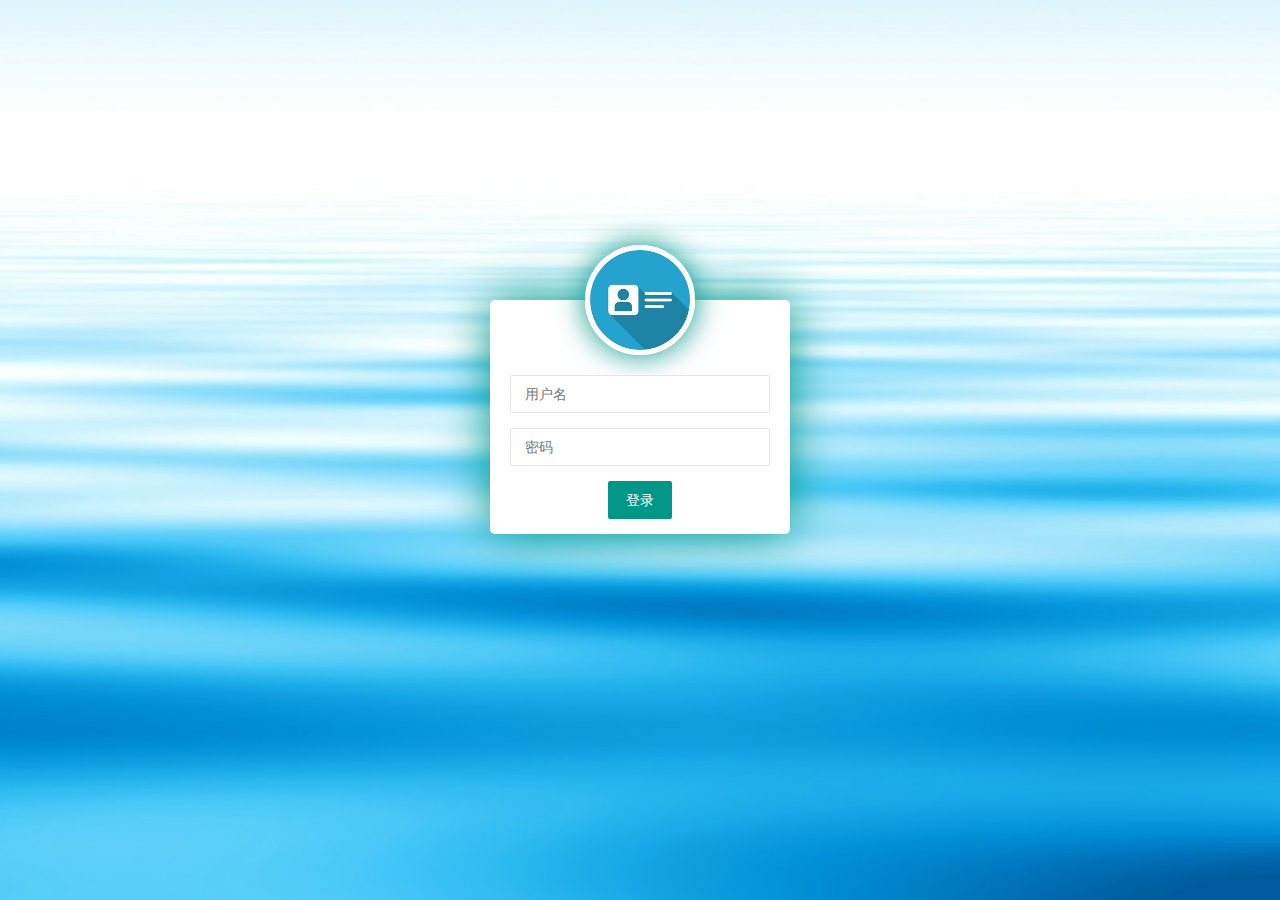
<file: src/main/webapp/console/index.html>
﻿<!DOCTYPE html>
<html>
<head>
	<meta charset="utf-8">
	<title>后台管理</title>
	<meta name="renderer" content="webkit">
	<meta http-equiv="X-UA-Compatible" content="IE=edge,chrome=1">
	<meta http-equiv="Access-Control-Allow-Origin" content="*">
	<meta name="viewport" content="width=device-width, initial-scale=1, maximum-scale=1">
	<meta name="apple-mobile-web-app-status-bar-style" content="black">
	<meta name="apple-mobile-web-app-capable" content="yes">
	<meta name="format-detection" content="telephone=no">
	<link rel="icon" href="favicon.ico">
	<link rel="stylesheet" href="layui/css/layui.css" media="all" />
	<link rel="stylesheet" href="css/index.css" media="all" />
</head>
<body class="main_body">
	<div class="layui-layout layui-layout-admin">
		<!-- 顶部 -->
		<div class="layui-header header">
			<div class="layui-main mag0">
				<a href="#" class="logo">后台管理</a>
				<a href="javascript:;" class="seraph hideMenu icon-caidan"><i class="layui-icon layui-icon-shrink-right"></i></a>
				<ul class="layui-nav topLevelMenus" pc>
					<li class="layui-nav-item layui-this" data-menu="contentManagement">
						<a href="javascript:;"><i class="layui-icon" data-icon="&#xe63c;">&#xe63c;</i><cite>后台首页</cite></a>
					</li>
				</ul>
			    <!-- 顶部右侧菜单 -->
			    <ul class="layui-nav top_menu">
					<li class="layui-nav-item" id="userInfo">
						<a href="javascript:;"><img src="images/face.jpg" class="layui-nav-img userAvatar" width="35" height="35"><cite class="adminName">管理员名字</cite></a>
						<dl class="layui-nav-child">
							<dd><a href="javascript:;" data-url="page/user/changePwd.html"><i class="seraph icon-xiugai" data-icon="icon-xiugai"></i><cite>修改密码</cite></a></dd>
							<dd><a href="page/login/login.html" class="signOut"><i class="seraph icon-tuichu"></i><cite>退出</cite></a></dd>
						</dl>
					</li>
				</ul>
			</div>
		</div>
		<!-- 左侧导航 -->
		<div class="layui-side layui-bg-black">
			<div class="user-photo">
				<a class="img" title="我的头像" ><img src="images/face.jpg" class="userAvatar"></a>
				<p>你好！<span class="userName">管理员名字</span></p>
			</div>
			<div class="navBar layui-side-scroll" id="navBar">
				<ul class="layui-nav layui-nav-tree">
					<li class="layui-nav-item layui-this">
						<a href="javascript:;" data-url="page/main.html"><i class="layui-icon">&#xe66f;</i><cite>用户管理</cite></a>
					</li>
				</ul>
			</div>
		</div>
		<!-- 右侧内容 -->
		<div class="layui-body layui-form">
			<div class="layui-tab mag0" lay-filter="bodyTab" id="top_tabs_box">
				<ul class="layui-tab-title top_tab" id="top_tabs">
					<li class="layui-this" lay-id=""><i class="layui-icon">&#xe66f;</i> <cite>用户管理</cite></li>
				</ul>
				<ul class="layui-nav closeBox">
				  <li class="layui-nav-item">
				    <a href="javascript:;"><i class="layui-icon caozuo">&#xe643;</i> 页面操作</a>
				    <dl class="layui-nav-child">
					  <dd><a href="javascript:;" class="refresh refreshThis"><i class="layui-icon">&#x1002;</i> 刷新当前</a></dd>
				      <dd><a href="javascript:;" class="closePageOther"><i class="seraph icon-prohibit"></i> 关闭其他</a></dd>
				      <dd><a href="javascript:;" class="closePageAll"><i class="seraph icon-guanbi"></i> 关闭全部</a></dd>
				    </dl>
				  </li>
				</ul>
				<div class="layui-tab-content clildFrame">
					<div class="layui-tab-item layui-show">
						<iframe src="page/main.html"></iframe>
					</div>
				</div>
			</div>
		</div>
		<!-- 底部 -->
		<div class="layui-footer footer">
			<p><span>copyright @2018</span></p>
		</div>
	</div>

	<!-- 移动导航 -->
	<div class="site-tree-mobile"><i class="layui-icon">&#xe602;</i></div>
	<div class="site-mobile-shade"></div>

	<script type="text/javascript" src="layui/layui.js"></script>
	<script type="text/javascript" src="js/cache.js"></script>
	<script type="text/javascript" src="js/index.js"></script>
</body>
</html>
</file>
<file: src/main/webapp/console/layui/css/layui.css>
/** layui-v2.3.0 MIT License By https://www.layui.com */
 .layui-inline,img{display:inline-block;vertical-align:middle}.layui-rate,li{list-style:none}h1,h2,h3,h4,h5,h6{font-weight:400}.layui-edge,.layui-header,.layui-inline,.layui-main{position:relative}.layui-btn,.layui-edge,.layui-inline,img{vertical-align:middle}.layui-btn,.layui-disabled,.layui-icon,.layui-unselect{-webkit-user-select:none;-ms-user-select:none;-moz-user-select:none}blockquote,body,button,dd,div,dl,dt,form,h1,h2,h3,h4,h5,h6,input,li,ol,p,pre,td,textarea,th,ul{margin:0;padding:0;-webkit-tap-highlight-color:rgba(0,0,0,0)}a:active,a:hover{outline:0}img{border:none}table{border-collapse:collapse;border-spacing:0}h4,h5,h6{font-size:100%}button,input,optgroup,option,select,textarea{font-family:inherit;font-size:inherit;font-style:inherit;font-weight:inherit;outline:0}pre{white-space:pre-wrap;white-space:-moz-pre-wrap;white-space:-pre-wrap;white-space:-o-pre-wrap;word-wrap:break-word}body{line-height:24px;font:14px Helvetica Neue,Helvetica,PingFang SC,\5FAE\8F6F\96C5\9ED1,Tahoma,Arial,sans-serif}hr{height:1px;margin:10px 0;border:0;clear:both}a{color:#333;text-decoration:none}a:hover{color:#777}a cite{font-style:normal;*cursor:pointer}.layui-border-box,.layui-border-box *{box-sizing:border-box}.layui-box,.layui-box *{box-sizing:content-box}.layui-clear{clear:both;*zoom:1}.layui-clear:after{content:'\20';clear:both;*zoom:1;display:block;height:0}.layui-inline{*display:inline;*zoom:1}.layui-edge{display:inline-block;width:0;height:0;border-width:6px;border-style:dashed;border-color:transparent;overflow:hidden}.layui-edge-top{top:-4px;border-bottom-color:#999;border-bottom-style:solid}.layui-edge-right{border-left-color:#999;border-left-style:solid}.layui-edge-bottom{top:2px;border-top-color:#999;border-top-style:solid}.layui-edge-left{border-right-color:#999;border-right-style:solid}.layui-elip{text-overflow:ellipsis;overflow:hidden;white-space:nowrap}.layui-disabled,.layui-disabled:hover{color:#d2d2d2!important;cursor:not-allowed!important}.layui-circle{border-radius:100%}.layui-show{display:block!important}.layui-hide{display:none!important}@font-face{font-family:layui-icon;src:url(../font/iconfont.eot?v=230);src:url(../font/iconfont.eot?v=230#iefix) format('embedded-opentype'),url(../font/iconfont.svg?v=230#iconfont) format('svg'),url(../font/iconfont.woff?v=230) format('woff'),url(../font/iconfont.ttf?v=230) format('truetype')}.layui-icon{font-family:layui-icon!important;font-size:16px;font-style:normal;-webkit-font-smoothing:antialiased;-moz-osx-font-smoothing:grayscale}.layui-icon-reply-fill:before{content:"\e611"}.layui-icon-set-fill:before{content:"\e614"}.layui-icon-menu-fill:before{content:"\e60f"}.layui-icon-search:before{content:"\e615"}.layui-icon-share:before{content:"\e641"}.layui-icon-set-sm:before{content:"\e620"}.layui-icon-engine:before{content:"\e628"}.layui-icon-close:before{content:"\1006"}.layui-icon-close-fill:before{content:"\1007"}.layui-icon-chart-screen:before{content:"\e629"}.layui-icon-star:before{content:"\e600"}.layui-icon-circle-dot:before{content:"\e617"}.layui-icon-chat:before{content:"\e606"}.layui-icon-release:before{content:"\e609"}.layui-icon-list:before{content:"\e60a"}.layui-icon-chart:before{content:"\e62c"}.layui-icon-ok-circle:before{content:"\1005"}.layui-icon-layim-theme:before{content:"\e61b"}.layui-icon-table:before{content:"\e62d"}.layui-icon-right:before{content:"\e602"}.layui-icon-left:before{content:"\e603"}.layui-icon-cart-simple:before{content:"\e698"}.layui-icon-face-cry:before{content:"\e69c"}.layui-icon-face-smile:before{content:"\e6af"}.layui-icon-survey:before{content:"\e6b2"}.layui-icon-tree:before{content:"\e62e"}.layui-icon-upload-circle:before{content:"\e62f"}.layui-icon-add-circle:before{content:"\e61f"}.layui-icon-download-circle:before{content:"\e601"}.layui-icon-templeate-1:before{content:"\e630"}.layui-icon-util:before{content:"\e631"}.layui-icon-face-surprised:before{content:"\e664"}.layui-icon-edit:before{content:"\e642"}.layui-icon-speaker:before{content:"\e645"}.layui-icon-down:before{content:"\e61a"}.layui-icon-file:before{content:"\e621"}.layui-icon-layouts:before{content:"\e632"}.layui-icon-rate-half:before{content:"\e6c9"}.layui-icon-add-circle-fine:before{content:"\e608"}.layui-icon-prev-circle:before{content:"\e633"}.layui-icon-read:before{content:"\e705"}.layui-icon-404:before{content:"\e61c"}.layui-icon-carousel:before{content:"\e634"}.layui-icon-help:before{content:"\e607"}.layui-icon-code-circle:before{content:"\e635"}.layui-icon-water:before{content:"\e636"}.layui-icon-username:before{content:"\e66f"}.layui-icon-find-fill:before{content:"\e670"}.layui-icon-about:before{content:"\e60b"}.layui-icon-location:before{content:"\e715"}.layui-icon-up:before{content:"\e619"}.layui-icon-pause:before{content:"\e651"}.layui-icon-date:before{content:"\e637"}.layui-icon-layim-uploadfile:before{content:"\e61d"}.layui-icon-delete:before{content:"\e640"}.layui-icon-play:before{content:"\e652"}.layui-icon-top:before{content:"\e604"}.layui-icon-friends:before{content:"\e612"}.layui-icon-refresh-3:before{content:"\e9aa"}.layui-icon-ok:before{content:"\e605"}.layui-icon-layer:before{content:"\e638"}.layui-icon-face-smile-fine:before{content:"\e60c"}.layui-icon-dollar:before{content:"\e659"}.layui-icon-group:before{content:"\e613"}.layui-icon-layim-download:before{content:"\e61e"}.layui-icon-picture-fine:before{content:"\e60d"}.layui-icon-link:before{content:"\e64c"}.layui-icon-diamond:before{content:"\e735"}.layui-icon-log:before{content:"\e60e"}.layui-icon-rate-solid:before{content:"\e67a"}.layui-icon-fonts-del:before{content:"\e64f"}.layui-icon-unlink:before{content:"\e64d"}.layui-icon-fonts-clear:before{content:"\e639"}.layui-icon-triangle-r:before{content:"\e623"}.layui-icon-circle:before{content:"\e63f"}.layui-icon-radio:before{content:"\e643"}.layui-icon-align-center:before{content:"\e647"}.layui-icon-align-right:before{content:"\e648"}.layui-icon-align-left:before{content:"\e649"}.layui-icon-loading-1:before{content:"\e63e"}.layui-icon-return:before{content:"\e65c"}.layui-icon-fonts-strong:before{content:"\e62b"}.layui-icon-upload:before{content:"\e67c"}.layui-icon-dialogue:before{content:"\e63a"}.layui-icon-video:before{content:"\e6ed"}.layui-icon-headset:before{content:"\e6fc"}.layui-icon-cellphone-fine:before{content:"\e63b"}.layui-icon-add-1:before{content:"\e654"}.layui-icon-face-smile-b:before{content:"\e650"}.layui-icon-fonts-html:before{content:"\e64b"}.layui-icon-form:before{content:"\e63c"}.layui-icon-cart:before{content:"\e657"}.layui-icon-camera-fill:before{content:"\e65d"}.layui-icon-tabs:before{content:"\e62a"}.layui-icon-fonts-code:before{content:"\e64e"}.layui-icon-fire:before{content:"\e756"}.layui-icon-set:before{content:"\e716"}.layui-icon-fonts-u:before{content:"\e646"}.layui-icon-triangle-d:before{content:"\e625"}.layui-icon-tips:before{content:"\e702"}.layui-icon-picture:before{content:"\e64a"}.layui-icon-more-vertical:before{content:"\e671"}.layui-icon-flag:before{content:"\e66c"}.layui-icon-loading:before{content:"\e63d"}.layui-icon-fonts-i:before{content:"\e644"}.layui-icon-refresh-1:before{content:"\e666"}.layui-icon-rmb:before{content:"\e65e"}.layui-icon-home:before{content:"\e68e"}.layui-icon-user:before{content:"\e770"}.layui-icon-notice:before{content:"\e667"}.layui-icon-login-weibo:before{content:"\e675"}.layui-icon-voice:before{content:"\e688"}.layui-icon-upload-drag:before{content:"\e681"}.layui-icon-login-qq:before{content:"\e676"}.layui-icon-snowflake:before{content:"\e6b1"}.layui-icon-file-b:before{content:"\e655"}.layui-icon-template:before{content:"\e663"}.layui-icon-auz:before{content:"\e672"}.layui-icon-console:before{content:"\e665"}.layui-icon-app:before{content:"\e653"}.layui-icon-prev:before{content:"\e65a"}.layui-icon-website:before{content:"\e7ae"}.layui-icon-next:before{content:"\e65b"}.layui-icon-component:before{content:"\e857"}.layui-icon-more:before{content:"\e65f"}.layui-icon-login-wechat:before{content:"\e677"}.layui-icon-shrink-right:before{content:"\e668"}.layui-icon-spread-left:before{content:"\e66b"}.layui-icon-camera:before{content:"\e660"}.layui-icon-note:before{content:"\e66e"}.layui-icon-refresh:before{content:"\e669"}.layui-icon-female:before{content:"\e661"}.layui-icon-male:before{content:"\e662"}.layui-icon-password:before{content:"\e673"}.layui-icon-senior:before{content:"\e674"}.layui-icon-theme:before{content:"\e66a"}.layui-icon-tread:before{content:"\e6c5"}.layui-icon-praise:before{content:"\e6c6"}.layui-icon-star-fill:before{content:"\e658"}.layui-icon-rate:before{content:"\e67b"}.layui-icon-template-1:before{content:"\e656"}.layui-icon-vercode:before{content:"\e679"}.layui-icon-cellphone:before{content:"\e678"}.layui-icon-screen-full:before{content:"\e622"}.layui-icon-screen-restore:before{content:"\e758"}.layui-main{width:1140px;margin:0 auto}.layui-header{z-index:1000;height:60px}.layui-header a:hover{transition:all .5s;-webkit-transition:all .5s}.layui-side{position:fixed;left:0;top:0;bottom:0;z-index:999;width:200px;overflow-x:hidden}.layui-side-scroll{position:relative;width:220px;height:100%;overflow-x:hidden}.layui-body{position:absolute;left:200px;right:0;top:0;bottom:0;z-index:998;width:auto;overflow:hidden;overflow-y:auto;box-sizing:border-box}.layui-layout-body{overflow:hidden}.layui-layout-admin .layui-header{background-color:#23262E}.layui-layout-admin .layui-side{top:60px;width:200px;overflow-x:hidden}.layui-layout-admin .layui-body{top:60px;bottom:44px}.layui-layout-admin .layui-main{width:auto;margin:0 15px}.layui-layout-admin .layui-footer{position:fixed;left:200px;right:0;bottom:0;height:44px;line-height:44px;padding:0 15px;background-color:#eee}.layui-layout-admin .layui-logo{position:absolute;left:0;top:0;width:200px;height:100%;line-height:60px;text-align:center;color:#009688;font-size:16px}.layui-layout-admin .layui-header .layui-nav{background:0 0}.layui-layout-left{position:absolute!important;left:200px;top:0}.layui-layout-right{position:absolute!important;right:0;top:0}.layui-container{position:relative;margin:0 auto;padding:0 15px;box-sizing:border-box}.layui-fluid{position:relative;margin:0 auto;padding:0 15px}.layui-row:after,.layui-row:before{content:'';display:block;clear:both}.layui-col-lg1,.layui-col-lg10,.layui-col-lg11,.layui-col-lg12,.layui-col-lg2,.layui-col-lg3,.layui-col-lg4,.layui-col-lg5,.layui-col-lg6,.layui-col-lg7,.layui-col-lg8,.layui-col-lg9,.layui-col-md1,.layui-col-md10,.layui-col-md11,.layui-col-md12,.layui-col-md2,.layui-col-md3,.layui-col-md4,.layui-col-md5,.layui-col-md6,.layui-col-md7,.layui-col-md8,.layui-col-md9,.layui-col-sm1,.layui-col-sm10,.layui-col-sm11,.layui-col-sm12,.layui-col-sm2,.layui-col-sm3,.layui-col-sm4,.layui-col-sm5,.layui-col-sm6,.layui-col-sm7,.layui-col-sm8,.layui-col-sm9,.layui-col-xs1,.layui-col-xs10,.layui-col-xs11,.layui-col-xs12,.layui-col-xs2,.layui-col-xs3,.layui-col-xs4,.layui-col-xs5,.layui-col-xs6,.layui-col-xs7,.layui-col-xs8,.layui-col-xs9{position:relative;display:block;box-sizing:border-box}.layui-col-xs1,.layui-col-xs10,.layui-col-xs11,.layui-col-xs12,.layui-col-xs2,.layui-col-xs3,.layui-col-xs4,.layui-col-xs5,.layui-col-xs6,.layui-col-xs7,.layui-col-xs8,.layui-col-xs9{float:left}.layui-col-xs1{width:8.33333333%}.layui-col-xs2{width:16.66666667%}.layui-col-xs3{width:25%}.layui-col-xs4{width:33.33333333%}.layui-col-xs5{width:41.66666667%}.layui-col-xs6{width:50%}.layui-col-xs7{width:58.33333333%}.layui-col-xs8{width:66.66666667%}.layui-col-xs9{width:75%}.layui-col-xs10{width:83.33333333%}.layui-col-xs11{width:91.66666667%}.layui-col-xs12{width:100%}.layui-col-xs-offset1{margin-left:8.33333333%}.layui-col-xs-offset2{margin-left:16.66666667%}.layui-col-xs-offset3{margin-left:25%}.layui-col-xs-offset4{margin-left:33.33333333%}.layui-col-xs-offset5{margin-left:41.66666667%}.layui-col-xs-offset6{margin-left:50%}.layui-col-xs-offset7{margin-left:58.33333333%}.layui-col-xs-offset8{margin-left:66.66666667%}.layui-col-xs-offset9{margin-left:75%}.layui-col-xs-offset10{margin-left:83.33333333%}.layui-col-xs-offset11{margin-left:91.66666667%}.layui-col-xs-offset12{margin-left:100%}@media screen and (max-width:768px){.layui-hide-xs{display:none!important}.layui-show-xs-block{display:block!important}.layui-show-xs-inline{display:inline!important}.layui-show-xs-inline-block{display:inline-block!important}}@media screen and (min-width:768px){.layui-container{width:750px}.layui-hide-sm{display:none!important}.layui-show-sm-block{display:block!important}.layui-show-sm-inline{display:inline!important}.layui-show-sm-inline-block{display:inline-block!important}.layui-col-sm1,.layui-col-sm10,.layui-col-sm11,.layui-col-sm12,.layui-col-sm2,.layui-col-sm3,.layui-col-sm4,.layui-col-sm5,.layui-col-sm6,.layui-col-sm7,.layui-col-sm8,.layui-col-sm9{float:left}.layui-col-sm1{width:8.33333333%}.layui-col-sm2{width:16.66666667%}.layui-col-sm3{width:25%}.layui-col-sm4{width:33.33333333%}.layui-col-sm5{width:41.66666667%}.layui-col-sm6{width:50%}.layui-col-sm7{width:58.33333333%}.layui-col-sm8{width:66.66666667%}.layui-col-sm9{width:75%}.layui-col-sm10{width:83.33333333%}.layui-col-sm11{width:91.66666667%}.layui-col-sm12{width:100%}.layui-col-sm-offset1{margin-left:8.33333333%}.layui-col-sm-offset2{margin-left:16.66666667%}.layui-col-sm-offset3{margin-left:25%}.layui-col-sm-offset4{margin-left:33.33333333%}.layui-col-sm-offset5{margin-left:41.66666667%}.layui-col-sm-offset6{margin-left:50%}.layui-col-sm-offset7{margin-left:58.33333333%}.layui-col-sm-offset8{margin-left:66.66666667%}.layui-col-sm-offset9{margin-left:75%}.layui-col-sm-offset10{margin-left:83.33333333%}.layui-col-sm-offset11{margin-left:91.66666667%}.layui-col-sm-offset12{margin-left:100%}}@media screen and (min-width:992px){.layui-container{width:970px}.layui-hide-md{display:none!important}.layui-show-md-block{display:block!important}.layui-show-md-inline{display:inline!important}.layui-show-md-inline-block{display:inline-block!important}.layui-col-md1,.layui-col-md10,.layui-col-md11,.layui-col-md12,.layui-col-md2,.layui-col-md3,.layui-col-md4,.layui-col-md5,.layui-col-md6,.layui-col-md7,.layui-col-md8,.layui-col-md9{float:left}.layui-col-md1{width:8.33333333%}.layui-col-md2{width:16.66666667%}.layui-col-md3{width:25%}.layui-col-md4{width:33.33333333%}.layui-col-md5{width:41.66666667%}.layui-col-md6{width:50%}.layui-col-md7{width:58.33333333%}.layui-col-md8{width:66.66666667%}.layui-col-md9{width:75%}.layui-col-md10{width:83.33333333%}.layui-col-md11{width:91.66666667%}.layui-col-md12{width:100%}.layui-col-md-offset1{margin-left:8.33333333%}.layui-col-md-offset2{margin-left:16.66666667%}.layui-col-md-offset3{margin-left:25%}.layui-col-md-offset4{margin-left:33.33333333%}.layui-col-md-offset5{margin-left:41.66666667%}.layui-col-md-offset6{margin-left:50%}.layui-col-md-offset7{margin-left:58.33333333%}.layui-col-md-offset8{margin-left:66.66666667%}.layui-col-md-offset9{margin-left:75%}.layui-col-md-offset10{margin-left:83.33333333%}.layui-col-md-offset11{margin-left:91.66666667%}.layui-col-md-offset12{margin-left:100%}}@media screen and (min-width:1200px){.layui-container{width:1170px}.layui-hide-lg{display:none!important}.layui-show-lg-block{display:block!important}.layui-show-lg-inline{display:inline!important}.layui-show-lg-inline-block{display:inline-block!important}.layui-col-lg1,.layui-col-lg10,.layui-col-lg11,.layui-col-lg12,.layui-col-lg2,.layui-col-lg3,.layui-col-lg4,.layui-col-lg5,.layui-col-lg6,.layui-col-lg7,.layui-col-lg8,.layui-col-lg9{float:left}.layui-col-lg1{width:8.33333333%}.layui-col-lg2{width:16.66666667%}.layui-col-lg3{width:25%}.layui-col-lg4{width:33.33333333%}.layui-col-lg5{width:41.66666667%}.layui-col-lg6{width:50%}.layui-col-lg7{width:58.33333333%}.layui-col-lg8{width:66.66666667%}.layui-col-lg9{width:75%}.layui-col-lg10{width:83.33333333%}.layui-col-lg11{width:91.66666667%}.layui-col-lg12{width:100%}.layui-col-lg-offset1{margin-left:8.33333333%}.layui-col-lg-offset2{margin-left:16.66666667%}.layui-col-lg-offset3{margin-left:25%}.layui-col-lg-offset4{margin-left:33.33333333%}.layui-col-lg-offset5{margin-left:41.66666667%}.layui-col-lg-offset6{margin-left:50%}.layui-col-lg-offset7{margin-left:58.33333333%}.layui-col-lg-offset8{margin-left:66.66666667%}.layui-col-lg-offset9{margin-left:75%}.layui-col-lg-offset10{margin-left:83.33333333%}.layui-col-lg-offset11{margin-left:91.66666667%}.layui-col-lg-offset12{margin-left:100%}}.layui-col-space1{margin:-.5px}.layui-col-space1>*{padding:.5px}.layui-col-space3{margin:-1.5px}.layui-col-space3>*{padding:1.5px}.layui-col-space5{margin:-2.5px}.layui-col-space5>*{padding:2.5px}.layui-col-space8{margin:-3.5px}.layui-col-space8>*{padding:3.5px}.layui-col-space10{margin:-5px}.layui-col-space10>*{padding:5px}.layui-col-space12{margin:-6px}.layui-col-space12>*{padding:6px}.layui-col-space15{margin:-7.5px}.layui-col-space15>*{padding:7.5px}.layui-col-space18{margin:-9px}.layui-col-space18>*{padding:9px}.layui-col-space20{margin:-10px}.layui-col-space20>*{padding:10px}.layui-col-space22{margin:-11px}.layui-col-space22>*{padding:11px}.layui-col-space25{margin:-12.5px}.layui-col-space25>*{padding:12.5px}.layui-col-space30{margin:-15px}.layui-col-space30>*{padding:15px}.layui-btn,.layui-input,.layui-select,.layui-textarea,.layui-upload-button{outline:0;-webkit-appearance:none;transition:all .3s;-webkit-transition:all .3s;box-sizing:border-box}.layui-elem-quote{margin-bottom:10px;padding:15px;line-height:22px;border-left:5px solid #009688;border-radius:0 2px 2px 0;background-color:#f2f2f2}.layui-quote-nm{border-style:solid;border-width:1px 1px 1px 5px;background:0 0}.layui-elem-field{margin-bottom:10px;padding:0;border-width:1px;border-style:solid}.layui-elem-field legend{margin-left:20px;padding:0 10px;font-size:20px;font-weight:300}.layui-field-title{margin:10px 0 20px;border-width:1px 0 0}.layui-field-box{padding:10px 15px}.layui-field-title .layui-field-box{padding:10px 0}.layui-progress{position:relative;height:6px;border-radius:20px;background-color:#e2e2e2}.layui-progress-bar{position:absolute;left:0;top:0;width:0;max-width:100%;height:6px;border-radius:20px;text-align:right;background-color:#5FB878;transition:all .3s;-webkit-transition:all .3s}.layui-progress-big,.layui-progress-big .layui-progress-bar{height:18px;line-height:18px}.layui-progress-text{position:relative;top:-20px;line-height:18px;font-size:12px;color:#666}.layui-progress-big .layui-progress-text{position:static;padding:0 10px;color:#fff}.layui-collapse{border-width:1px;border-style:solid;border-radius:2px}.layui-colla-content,.layui-colla-item{border-top-width:1px;border-top-style:solid}.layui-colla-item:first-child{border-top:none}.layui-colla-title{position:relative;height:42px;line-height:42px;padding:0 15px 0 35px;color:#333;background-color:#f2f2f2;cursor:pointer;font-size:14px;overflow:hidden}.layui-colla-content{display:none;padding:10px 15px;line-height:22px;color:#666}.layui-colla-icon{position:absolute;left:15px;top:0;font-size:14px}.layui-card-body,.layui-card-header,.layui-form-label,.layui-form-mid,.layui-form-select,.layui-input-block,.layui-input-inline,.layui-textarea{position:relative}.layui-card{margin-bottom:15px;border-radius:2px;background-color:#fff;box-shadow:0 1px 2px 0 rgba(0,0,0,.05)}.layui-card:last-child{margin-bottom:0}.layui-card-header{height:42px;line-height:42px;padding:0 15px;border-bottom:1px solid #f6f6f6;color:#333;border-radius:2px 2px 0 0;font-size:14px}.layui-bg-black,.layui-bg-blue,.layui-bg-cyan,.layui-bg-green,.layui-bg-orange,.layui-bg-red{color:#fff!important}.layui-card-body{padding:10px 15px;line-height:24px}.layui-card-body[pad15]{padding:15px}.layui-card-body[pad20]{padding:20px}.layui-card-body .layui-table{margin:5px 0}.layui-card .layui-tab{margin:0}.layui-panel-window{position:relative;padding:15px;border-radius:0;border-top:5px solid #E6E6E6;background-color:#fff}.layui-bg-red{background-color:#FF5722!important}.layui-bg-orange{background-color:#FFB800!important}.layui-bg-green{background-color:#009688!important}.layui-bg-cyan{background-color:#2F4056!important}.layui-bg-blue{background-color:#1E9FFF!important}.layui-bg-black{background-color:#393D49!important}.layui-bg-gray{background-color:#eee!important;color:#666!important}.layui-badge-rim,.layui-colla-content,.layui-colla-item,.layui-collapse,.layui-elem-field,.layui-form-pane .layui-form-item[pane],.layui-form-pane .layui-form-label,.layui-input,.layui-layedit,.layui-layedit-tool,.layui-quote-nm,.layui-select,.layui-tab-bar,.layui-tab-card,.layui-tab-title,.layui-tab-title .layui-this:after,.layui-textarea{border-color:#e6e6e6}.layui-timeline-item:before,hr{background-color:#e6e6e6}.layui-text{line-height:22px;font-size:14px;color:#666}.layui-text h1,.layui-text h2,.layui-text h3{font-weight:500;color:#333}.layui-text h1{font-size:30px}.layui-text h2{font-size:24px}.layui-text h3{font-size:18px}.layui-text a:not(.layui-btn){color:#01AAED}.layui-text a:not(.layui-btn):hover{text-decoration:underline}.layui-text ul{padding:5px 0 5px 15px}.layui-text ul li{margin-top:5px;list-style-type:disc}.layui-text em,.layui-word-aux{color:#999!important;padding:0 5px!important}.layui-btn{display:inline-block;height:38px;line-height:38px;padding:0 18px;background-color:#009688;color:#fff;white-space:nowrap;text-align:center;font-size:14px;border:none;border-radius:2px;cursor:pointer}.layui-btn:hover{opacity:.8;filter:alpha(opacity=80);color:#fff}.layui-btn:active{opacity:1;filter:alpha(opacity=100)}.layui-btn+.layui-btn{margin-left:10px}.layui-btn-container{font-size:0}.layui-btn-container .layui-btn{margin-right:10px;margin-bottom:10px}.layui-btn-container .layui-btn+.layui-btn{margin-left:0}.layui-table .layui-btn-container .layui-btn{margin-bottom:9px}.layui-btn-radius{border-radius:100px}.layui-btn .layui-icon{margin-right:3px;font-size:18px;vertical-align:bottom;vertical-align:middle\9}.layui-btn-primary{border:1px solid #C9C9C9;background-color:#fff;color:#555}.layui-btn-primary:hover{border-color:#009688;color:#333}.layui-btn-normal{background-color:#1E9FFF}.layui-btn-warm{background-color:#FFB800}.layui-btn-danger{background-color:#FF5722}.layui-btn-disabled,.layui-btn-disabled:active,.layui-btn-disabled:hover{border:1px solid #e6e6e6;background-color:#FBFBFB;color:#C9C9C9;cursor:not-allowed;opacity:1}.layui-btn-lg{height:44px;line-height:44px;padding:0 25px;font-size:16px}.layui-btn-sm{height:30px;line-height:30px;padding:0 10px;font-size:12px}.layui-btn-sm i{font-size:16px!important}.layui-btn-xs{height:22px;line-height:22px;padding:0 5px;font-size:12px}.layui-btn-xs i{font-size:14px!important}.layui-btn-group{display:inline-block;vertical-align:middle;font-size:0}.layui-btn-group .layui-btn{margin-left:0!important;margin-right:0!important;border-left:1px solid rgba(255,255,255,.5);border-radius:0}.layui-btn-group .layui-btn-primary{border-left:none}.layui-btn-group .layui-btn-primary:hover{border-color:#C9C9C9;color:#009688}.layui-btn-group .layui-btn:first-child{border-left:none;border-radius:2px 0 0 2px}.layui-btn-group .layui-btn-primary:first-child{border-left:1px solid #c9c9c9}.layui-btn-group .layui-btn:last-child{border-radius:0 2px 2px 0}.layui-btn-group .layui-btn+.layui-btn{margin-left:0}.layui-btn-group+.layui-btn-group{margin-left:10px}.layui-btn-fluid{width:100%}.layui-input,.layui-select,.layui-textarea{height:38px;line-height:1.3;line-height:38px\9;border-width:1px;border-style:solid;background-color:#fff;border-radius:2px}.layui-input::-webkit-input-placeholder,.layui-select::-webkit-input-placeholder,.layui-textarea::-webkit-input-placeholder{line-height:1.3}.layui-input,.layui-textarea{display:block;width:100%;padding-left:10px}.layui-input:hover,.layui-textarea:hover{border-color:#D2D2D2!important}.layui-input:focus,.layui-textarea:focus{border-color:#C9C9C9!important}.layui-textarea{min-height:100px;height:auto;line-height:20px;padding:6px 10px;resize:vertical}.layui-select{padding:0 10px}.layui-form input[type=checkbox],.layui-form input[type=radio],.layui-form select{display:none}.layui-form [lay-ignore]{display:initial}.layui-form-item{margin-bottom:15px;clear:both;*zoom:1}.layui-form-item:after{content:'\20';clear:both;*zoom:1;display:block;height:0}.layui-form-label{float:left;display:block;padding:9px 15px;width:80px;font-weight:400;line-height:20px;text-align:right}.layui-form-label-col{display:block;float:none;padding:9px 0;line-height:20px;text-align:left}.layui-form-item .layui-inline{margin-bottom:5px;margin-right:10px}.layui-input-block{margin-left:110px;min-height:36px}.layui-input-inline{display:inline-block;vertical-align:middle}.layui-form-item .layui-input-inline{float:left;width:190px;margin-right:10px}.layui-form-text .layui-input-inline{width:auto}.layui-form-mid{float:left;display:block;padding:9px 0!important;line-height:20px;margin-right:10px}.layui-form-danger+.layui-form-select .layui-input,.layui-form-danger:focus{border-color:#FF5722!important}.layui-form-select .layui-input{padding-right:30px;cursor:pointer}.layui-form-select .layui-edge{position:absolute;right:10px;top:50%;margin-top:-3px;cursor:pointer;border-width:6px;border-top-color:#c2c2c2;border-top-style:solid;transition:all .3s;-webkit-transition:all .3s}.layui-form-select dl{display:none;position:absolute;left:0;top:42px;padding:5px 0;z-index:999;min-width:100%;border:1px solid #d2d2d2;max-height:300px;overflow-y:auto;background-color:#fff;border-radius:2px;box-shadow:0 2px 4px rgba(0,0,0,.12);box-sizing:border-box}.layui-form-select dl dd,.layui-form-select dl dt{padding:0 10px;line-height:36px;white-space:nowrap;overflow:hidden;text-overflow:ellipsis}.layui-form-select dl dt{font-size:12px;color:#999}.layui-form-select dl dd{cursor:pointer}.layui-form-select dl dd:hover{background-color:#f2f2f2}.layui-form-select .layui-select-group dd{padding-left:20px}.layui-form-select dl dd.layui-select-tips{padding-left:10px!important;color:#999}.layui-form-select dl dd.layui-this{background-color:#5FB878;color:#fff}.layui-form-checkbox,.layui-form-select dl dd.layui-disabled{background-color:#fff}.layui-form-selected dl{display:block}.layui-form-checkbox,.layui-form-checkbox *,.layui-form-switch{display:inline-block;vertical-align:middle}.layui-form-selected .layui-edge{margin-top:-9px;-webkit-transform:rotate(180deg);transform:rotate(180deg);margin-top:-3px\9}:root .layui-form-selected .layui-edge{margin-top:-9px\0/IE9}.layui-form-selectup dl{top:auto;bottom:42px}.layui-select-none{margin:5px 0;text-align:center;color:#999}.layui-select-disabled .layui-disabled{border-color:#eee!important}.layui-select-disabled .layui-edge{border-top-color:#d2d2d2}.layui-form-checkbox{position:relative;height:30px;line-height:30px;margin-right:10px;padding-right:30px;cursor:pointer;font-size:0;-webkit-transition:.1s linear;transition:.1s linear;box-sizing:border-box}.layui-form-checkbox span{padding:0 10px;height:100%;font-size:14px;border-radius:2px 0 0 2px;background-color:#d2d2d2;color:#fff;overflow:hidden;white-space:nowrap;text-overflow:ellipsis}.layui-form-checkbox:hover span{background-color:#c2c2c2}.layui-form-checkbox i{position:absolute;right:0;top:0;width:30px;height:28px;border:1px solid #d2d2d2;border-left:none;border-radius:0 2px 2px 0;color:#fff;font-size:20px;text-align:center}.layui-form-checkbox:hover i{border-color:#c2c2c2;color:#c2c2c2}.layui-form-checked,.layui-form-checked:hover{border-color:#5FB878}.layui-form-checked span,.layui-form-checked:hover span{background-color:#5FB878}.layui-form-checked i,.layui-form-checked:hover i{color:#5FB878}.layui-form-item .layui-form-checkbox{margin-top:4px}.layui-form-checkbox[lay-skin=primary]{height:auto!important;line-height:normal!important;border:none!important;margin-right:0;padding-right:0;background:0 0}.layui-form-checkbox[lay-skin=primary] span{float:right;padding-right:15px;line-height:18px;background:0 0;color:#666}.layui-form-checkbox[lay-skin=primary] i{position:relative;top:0;width:16px;height:16px;line-height:16px;border:1px solid #d2d2d2;font-size:12px;border-radius:2px;background-color:#fff;-webkit-transition:.1s linear;transition:.1s linear}.layui-form-checkbox[lay-skin=primary]:hover i{border-color:#5FB878;color:#fff}.layui-form-checked[lay-skin=primary] i{border-color:#5FB878;background-color:#5FB878;color:#fff}.layui-checkbox-disbaled[lay-skin=primary] span{background:0 0!important;color:#c2c2c2}.layui-checkbox-disbaled[lay-skin=primary]:hover i{border-color:#d2d2d2}.layui-form-item .layui-form-checkbox[lay-skin=primary]{margin-top:10px}.layui-form-switch{position:relative;height:22px;line-height:22px;min-width:35px;padding:0 5px;margin-top:8px;border:1px solid #d2d2d2;border-radius:20px;cursor:pointer;background-color:#fff;-webkit-transition:.1s linear;transition:.1s linear}.layui-form-switch i{position:absolute;left:5px;top:3px;width:16px;height:16px;border-radius:20px;background-color:#d2d2d2;-webkit-transition:.1s linear;transition:.1s linear}.layui-form-switch em{position:relative;top:0;width:25px;margin-left:21px;padding:0!important;text-align:center!important;color:#999!important;font-style:normal!important;font-size:12px}.layui-form-onswitch{border-color:#5FB878;background-color:#5FB878}.layui-checkbox-disbaled,.layui-checkbox-disbaled i{border-color:#e2e2e2!important}.layui-form-onswitch i{left:100%;margin-left:-21px;background-color:#fff}.layui-form-onswitch em{margin-left:5px;margin-right:21px;color:#fff!important}.layui-checkbox-disbaled span{background-color:#e2e2e2!important}.layui-checkbox-disbaled:hover i{color:#fff!important}[lay-radio]{display:none}.layui-form-radio,.layui-form-radio *{display:inline-block;vertical-align:middle}.layui-form-radio{line-height:28px;margin:6px 10px 0 0;padding-right:10px;cursor:pointer;font-size:0}.layui-form-radio *{font-size:14px}.layui-form-radio>i{margin-right:8px;font-size:22px;color:#c2c2c2}.layui-form-radio>i:hover,.layui-form-radioed>i{color:#5FB878}.layui-radio-disbaled>i{color:#e2e2e2!important}.layui-form-pane .layui-form-label{width:110px;padding:8px 15px;height:38px;line-height:20px;border-width:1px;border-style:solid;border-radius:2px 0 0 2px;text-align:center;background-color:#FBFBFB;overflow:hidden;white-space:nowrap;text-overflow:ellipsis;box-sizing:border-box}.layui-form-pane .layui-input-inline{margin-left:-1px}.layui-form-pane .layui-input-block{margin-left:110px;left:-1px}.layui-form-pane .layui-input{border-radius:0 2px 2px 0}.layui-form-pane .layui-form-text .layui-form-label{float:none;width:100%;border-radius:2px;box-sizing:border-box;text-align:left}.layui-form-pane .layui-form-text .layui-input-inline{display:block;margin:0;top:-1px;clear:both}.layui-form-pane .layui-form-text .layui-input-block{margin:0;left:0;top:-1px}.layui-form-pane .layui-form-text .layui-textarea{min-height:100px;border-radius:0 0 2px 2px}.layui-form-pane .layui-form-checkbox{margin:4px 0 4px 10px}.layui-form-pane .layui-form-radio,.layui-form-pane .layui-form-switch{margin-top:6px;margin-left:10px}.layui-form-pane .layui-form-item[pane]{position:relative;border-width:1px;border-style:solid}.layui-form-pane .layui-form-item[pane] .layui-form-label{position:absolute;left:0;top:0;height:100%;border-width:0 1px 0 0}.layui-form-pane .layui-form-item[pane] .layui-input-inline{margin-left:110px}@media screen and (max-width:450px){.layui-form-item .layui-form-label{text-overflow:ellipsis;overflow:hidden;white-space:nowrap}.layui-form-item .layui-inline{display:block;margin-right:0;margin-bottom:20px;clear:both}.layui-form-item .layui-inline:after{content:'\20';clear:both;display:block;height:0}.layui-form-item .layui-input-inline{display:block;float:none;left:-3px;width:auto;margin:0 0 10px 112px}.layui-form-item .layui-input-inline+.layui-form-mid{margin-left:110px;top:-5px;padding:0}.layui-form-item .layui-form-checkbox{margin-right:5px;margin-bottom:5px}}.layui-layedit{border-width:1px;border-style:solid;border-radius:2px}.layui-layedit-tool{padding:3px 5px;border-bottom-width:1px;border-bottom-style:solid;font-size:0}.layedit-tool-fixed{position:fixed;top:0;border-top:1px solid #e2e2e2}.layui-layedit-tool .layedit-tool-mid,.layui-layedit-tool .layui-icon{display:inline-block;vertical-align:middle;text-align:center;font-size:14px}.layui-layedit-tool .layui-icon{position:relative;width:32px;height:30px;line-height:30px;margin:3px 5px;color:#777;cursor:pointer;border-radius:2px}.layui-layedit-tool .layui-icon:hover{color:#393D49}.layui-layedit-tool .layui-icon:active{color:#000}.layui-layedit-tool .layedit-tool-active{background-color:#e2e2e2;color:#000}.layui-layedit-tool .layui-disabled,.layui-layedit-tool .layui-disabled:hover{color:#d2d2d2;cursor:not-allowed}.layui-layedit-tool .layedit-tool-mid{width:1px;height:18px;margin:0 10px;background-color:#d2d2d2}.layedit-tool-html{width:50px!important;font-size:30px!important}.layedit-tool-b,.layedit-tool-code,.layedit-tool-help{font-size:16px!important}.layedit-tool-d,.layedit-tool-face,.layedit-tool-image,.layedit-tool-unlink{font-size:18px!important}.layedit-tool-image input{position:absolute;font-size:0;left:0;top:0;width:100%;height:100%;opacity:.01;filter:Alpha(opacity=1);cursor:pointer}.layui-layedit-iframe iframe{display:block;width:100%}#LAY_layedit_code{overflow:hidden}.layui-laypage{display:inline-block;*display:inline;*zoom:1;vertical-align:middle;margin:10px 0;font-size:0}.layui-laypage>a:first-child,.layui-laypage>a:first-child em{border-radius:2px 0 0 2px}.layui-laypage>a:last-child,.layui-laypage>a:last-child em{border-radius:0 2px 2px 0}.layui-laypage>:first-child{margin-left:0!important}.layui-laypage>:last-child{margin-right:0!important}.layui-laypage a,.layui-laypage button,.layui-laypage input,.layui-laypage select,.layui-laypage span{border:1px solid #e2e2e2}.layui-laypage a,.layui-laypage span{display:inline-block;*display:inline;*zoom:1;vertical-align:middle;padding:0 15px;height:28px;line-height:28px;margin:0 -1px 5px 0;background-color:#fff;color:#333;font-size:12px}.layui-laypage a:hover{color:#009688}.layui-laypage em{font-style:normal}.layui-laypage .layui-laypage-spr{color:#999;font-weight:700}.layui-laypage a{text-decoration:none}.layui-laypage .layui-laypage-curr{position:relative}.layui-laypage .layui-laypage-curr em{position:relative;color:#fff}.layui-laypage .layui-laypage-curr .layui-laypage-em{position:absolute;left:-1px;top:-1px;padding:1px;width:100%;height:100%;background-color:#009688}.layui-laypage-em{border-radius:2px}.layui-laypage-next em,.layui-laypage-prev em{font-family:Sim sun;font-size:16px}.layui-laypage .layui-laypage-count,.layui-laypage .layui-laypage-limits,.layui-laypage .layui-laypage-refresh,.layui-laypage .layui-laypage-skip{margin-left:10px;margin-right:10px;padding:0;border:none}.layui-laypage .layui-laypage-limits,.layui-laypage .layui-laypage-refresh{vertical-align:top}.layui-laypage .layui-laypage-refresh i{font-size:18px;cursor:pointer}.layui-laypage select{height:22px;padding:3px;border-radius:2px;cursor:pointer}.layui-laypage .layui-laypage-skip{height:30px;line-height:30px;color:#999}.layui-laypage button,.layui-laypage input{height:30px;line-height:30px;border-radius:2px;vertical-align:top;background-color:#fff;box-sizing:border-box}.layui-laypage input{display:inline-block;width:40px;margin:0 10px;padding:0 3px;text-align:center}.layui-laypage input:focus,.layui-laypage select:focus{border-color:#009688!important}.layui-laypage button{margin-left:10px;padding:0 10px;cursor:pointer}.layui-table,.layui-table-view{margin:10px 0}.layui-flow-more{margin:10px 0;text-align:center;color:#999;font-size:14px}.layui-flow-more a{height:32px;line-height:32px}.layui-flow-more a *{display:inline-block;vertical-align:top}.layui-flow-more a cite{padding:0 20px;border-radius:3px;background-color:#eee;color:#333;font-style:normal}.layui-flow-more a cite:hover{opacity:.8}.layui-flow-more a i{font-size:30px;color:#737383}.layui-table{width:100%;background-color:#fff;color:#666}.layui-table tr{transition:all .3s;-webkit-transition:all .3s}.layui-table th{text-align:left;font-weight:400}.layui-table tbody tr:hover,.layui-table thead tr,.layui-table-click,.layui-table-header,.layui-table-hover,.layui-table-mend,.layui-table-patch,.layui-table-tool,.layui-table[lay-even] tr:nth-child(even){background-color:#f2f2f2}.layui-table td,.layui-table th,.layui-table-fixed-r,.layui-table-header,.layui-table-page,.layui-table-tips-main,.layui-table-tool,.layui-table-view,.layui-table[lay-skin=line],.layui-table[lay-skin=row]{border-width:1px;border-style:solid;border-color:#e6e6e6}.layui-table td,.layui-table th{position:relative;padding:9px 15px;min-height:20px;line-height:20px;font-size:14px}.layui-table[lay-skin=line] td,.layui-table[lay-skin=line] th{border-width:0 0 1px}.layui-table[lay-skin=row] td,.layui-table[lay-skin=row] th{border-width:0 1px 0 0}.layui-table[lay-skin=nob] td,.layui-table[lay-skin=nob] th{border:none}.layui-table img{max-width:100px}.layui-table[lay-size=lg] td,.layui-table[lay-size=lg] th{padding:15px 30px}.layui-table-view .layui-table[lay-size=lg] .layui-table-cell{height:40px;line-height:40px}.layui-table[lay-size=sm] td,.layui-table[lay-size=sm] th{font-size:12px;padding:5px 10px}.layui-table-view .layui-table[lay-size=sm] .layui-table-cell{height:20px;line-height:20px}.layui-table[lay-data]{display:none}.layui-table-box,.layui-table-view{position:relative;overflow:hidden}.layui-table-view .layui-table{position:relative;width:auto;margin:0}.layui-table-body,.layui-table-header .layui-table,.layui-table-page{margin-bottom:-1px}.layui-table-view .layui-table[lay-skin=line]{border-width:0 1px 0 0}.layui-table-view .layui-table[lay-skin=row]{border-width:0 0 1px}.layui-table-view .layui-table td,.layui-table-view .layui-table th{padding:5px 0;border-top:none;border-left:none}.layui-table-view .layui-table td{cursor:default}.layui-table-view .layui-form-checkbox[lay-skin=primary] i{width:18px;height:18px}.layui-table-header{border-width:0 0 1px;overflow:hidden}.layui-table-sort{width:10px;height:20px;margin-left:5px;cursor:pointer!important}.layui-table-sort .layui-edge{position:absolute;left:5px;border-width:5px}.layui-table-sort .layui-table-sort-asc{top:4px;border-top:none;border-bottom-style:solid;border-bottom-color:#b2b2b2}.layui-table-sort .layui-table-sort-asc:hover{border-bottom-color:#666}.layui-table-sort .layui-table-sort-desc{bottom:4px;border-bottom:none;border-top-style:solid;border-top-color:#b2b2b2}.layui-table-sort .layui-table-sort-desc:hover{border-top-color:#666}.layui-table-sort[lay-sort=asc] .layui-table-sort-asc{border-bottom-color:#000}.layui-table-sort[lay-sort=desc] .layui-table-sort-desc{border-top-color:#000}.layui-table-cell{height:28px;line-height:28px;padding:0 15px;position:relative;overflow:hidden;text-overflow:ellipsis;white-space:nowrap;box-sizing:border-box}.layui-table-cell .layui-form-checkbox[lay-skin=primary],.layui-table-cell .layui-form-radio[lay-skin=primary]{top:-1px;vertical-align:middle}.layui-table-cell .layui-form-radio{padding-right:0}.layui-table-cell .layui-form-radio>i{margin-right:0}.layui-table-cell .layui-table-link{color:#01AAED}.laytable-cell-checkbox,.laytable-cell-numbers,.laytable-cell-radio,.laytable-cell-space{padding:0;text-align:center}.layui-table-body{position:relative;overflow:auto;margin-right:-1px}.layui-table-body .layui-none{line-height:40px;text-align:center;color:#999}.layui-table-fixed{position:absolute;left:0;top:0}.layui-table-fixed .layui-table-body{overflow:hidden}.layui-table-fixed-l{box-shadow:0 -1px 8px rgba(0,0,0,.08)}.layui-table-fixed-r{left:auto;right:-1px;border-width:0 0 0 1px;box-shadow:-1px 0 8px rgba(0,0,0,.08)}.layui-table-fixed-r .layui-table-header{position:relative;overflow:visible}.layui-table-mend{position:absolute;right:-49px;top:0;height:100%;width:50px}.layui-table-tool{position:relative;width:100%;height:50px;line-height:30px;padding:10px 15px;border-width:0 0 1px}.layui-table-page{position:relative;width:100%;padding:7px 7px 0;border-width:1px 0 0;height:41px;font-size:12px}.layui-table-page>div{height:26px}.layui-table-page .layui-laypage{margin:0}.layui-table-page .layui-laypage a,.layui-table-page .layui-laypage span{height:26px;line-height:26px;margin-bottom:10px;border:none;background:0 0}.layui-table-page .layui-laypage a,.layui-table-page .layui-laypage span.layui-laypage-curr{padding:0 12px}.layui-table-page .layui-laypage span{margin-left:0;padding:0}.layui-table-page .layui-laypage .layui-laypage-prev{margin-left:-7px!important}.layui-table-page .layui-laypage .layui-laypage-curr .layui-laypage-em{left:0;top:0;padding:0}.layui-table-page .layui-laypage button,.layui-table-page .layui-laypage input{height:26px;line-height:26px}.layui-table-page .layui-laypage input{width:40px}.layui-table-page .layui-laypage button{padding:0 10px}.layui-table-page select{height:18px}.layui-table-view select[lay-ignore]{display:inline-block}.layui-table-patch .layui-table-cell{padding:0;width:30px}.layui-table-edit{position:absolute;left:0;top:0;width:100%;height:100%;padding:0 14px 1px;border-radius:0;box-shadow:1px 1px 20px rgba(0,0,0,.15)}.layui-table-edit:focus{border-color:#5FB878!important}select.layui-table-edit{padding:0 0 0 10px;border-color:#C9C9C9}.layui-table-view .layui-form-checkbox,.layui-table-view .layui-form-radio,.layui-table-view .layui-form-switch{top:0;margin:0;box-sizing:content-box}.layui-table-view .layui-form-checkbox{top:-1px;height:26px;line-height:26px}body .layui-table-tips .layui-layer-content{background:0 0;padding:0;box-shadow:0 1px 6px rgba(0,0,0,.1)}.layui-table-tips-main{margin:-44px 0 0 -1px;max-height:150px;padding:8px 15px;font-size:14px;overflow-y:scroll;background-color:#fff;color:#333}.layui-table-tips-c{position:absolute;right:-3px;top:-12px;width:18px;height:18px;padding:3px;text-align:center;font-weight:700;border-radius:100%;font-size:14px;cursor:pointer;background-color:#666}.layui-table-tips-c:hover{background-color:#999}.layui-upload-file{display:none!important;opacity:.01;filter:Alpha(opacity=1)}.layui-upload-drag,.layui-upload-form,.layui-upload-wrap{display:inline-block}.layui-upload-list{margin:10px 0}.layui-upload-choose{padding:0 10px;color:#999}.layui-upload-drag{position:relative;padding:30px;border:1px dashed #e2e2e2;background-color:#fff;text-align:center;cursor:pointer;color:#999}.layui-upload-drag .layui-icon{font-size:50px;color:#009688}.layui-upload-drag[lay-over]{border-color:#009688}.layui-upload-iframe{position:absolute;width:0;height:0;border:0;visibility:hidden}.layui-upload-wrap{position:relative;vertical-align:middle}.layui-upload-wrap .layui-upload-file{display:block!important;position:absolute;left:0;top:0;z-index:10;font-size:100px;width:100%;height:100%;opacity:.01;filter:Alpha(opacity=1);cursor:pointer}.layui-rate,.layui-rate *{display:inline-block;vertical-align:middle}.layui-rate{padding:10px 5px 10px 0;font-size:0}.layui-rate li i.layui-icon{font-size:20px;color:#FFB800;margin-right:5px;transition:all .3s;-webkit-transition:all .3s}.layui-rate li i:hover{cursor:pointer;transform:scale(1.12);-webkit-transform:scale(1.12)}.layui-rate[readonly] li i:hover{cursor:default;transform:scale(1)}.layui-code{position:relative;margin:10px 0;padding:15px;line-height:20px;border:1px solid #ddd;border-left-width:6px;background-color:#F2F2F2;color:#333;font-family:Courier New;font-size:12px}.layui-tree{line-height:26px}.layui-tree li{text-overflow:ellipsis;overflow:hidden;white-space:nowrap}.layui-tree li .layui-tree-spread,.layui-tree li a{display:inline-block;vertical-align:top;height:26px;*display:inline;*zoom:1;cursor:pointer}.layui-tree li a{font-size:0}.layui-tree li a i{font-size:16px}.layui-tree li a cite{padding:0 6px;font-size:14px;font-style:normal}.layui-tree li i{padding-left:6px;color:#333;-moz-user-select:none}.layui-tree li .layui-tree-check{font-size:13px}.layui-tree li .layui-tree-check:hover{color:#009E94}.layui-tree li ul{display:none;margin-left:20px}.layui-tree li .layui-tree-enter{line-height:24px;border:1px dotted #000}.layui-tree-drag{display:none;position:absolute;left:-666px;top:-666px;background-color:#f2f2f2;padding:5px 10px;border:1px dotted #000;white-space:nowrap}.layui-tree-drag i{padding-right:5px}.layui-nav{position:relative;padding:0 20px;background-color:#393D49;color:#fff;border-radius:2px;font-size:0;box-sizing:border-box}.layui-nav *{font-size:14px}.layui-nav .layui-nav-item{position:relative;display:inline-block;*display:inline;*zoom:1;vertical-align:middle;line-height:60px}.layui-nav .layui-nav-item a{display:block;padding:0 20px;color:#fff;color:rgba(255,255,255,.7);transition:all .3s;-webkit-transition:all .3s}.layui-nav .layui-this:after,.layui-nav-bar,.layui-nav-tree .layui-nav-itemed:after{position:absolute;left:0;top:0;width:0;height:5px;background-color:#5FB878;transition:all .2s;-webkit-transition:all .2s}.layui-nav-bar{z-index:1000}.layui-nav .layui-nav-item a:hover,.layui-nav .layui-this a{color:#fff}.layui-nav .layui-this:after{content:'';top:auto;bottom:0;width:100%}.layui-nav-img{width:30px;height:30px;margin-right:10px;border-radius:50%}.layui-nav .layui-nav-more{content:'';width:0;height:0;border-style:solid dashed dashed;border-color:#fff transparent transparent;overflow:hidden;cursor:pointer;transition:all .2s;-webkit-transition:all .2s;position:absolute;top:50%;right:3px;margin-top:-3px;border-width:6px;border-top-color:rgba(255,255,255,.7)}.layui-nav .layui-nav-mored,.layui-nav-itemed>a .layui-nav-more{margin-top:-9px;border-style:dashed dashed solid;border-color:transparent transparent #fff}.layui-nav-child{display:none;position:absolute;left:0;top:65px;min-width:100%;line-height:36px;padding:5px 0;box-shadow:0 2px 4px rgba(0,0,0,.12);border:1px solid #d2d2d2;background-color:#fff;z-index:100;border-radius:2px;white-space:nowrap}.layui-nav .layui-nav-child a{color:#333}.layui-nav .layui-nav-child a:hover{background-color:#f2f2f2;color:#000}.layui-nav-child dd{position:relative}.layui-nav .layui-nav-child dd.layui-this a,.layui-nav-child dd.layui-this{background-color:#5FB878;color:#fff}.layui-nav-child dd.layui-this:after{display:none}.layui-nav-tree{width:200px;padding:0}.layui-nav-tree .layui-nav-item{display:block;width:100%;line-height:45px}.layui-nav-tree .layui-nav-item a{position:relative;height:45px;line-height:45px;text-overflow:ellipsis;overflow:hidden;white-space:nowrap}.layui-nav-tree .layui-nav-item a:hover{background-color:#4E5465}.layui-nav-tree .layui-nav-bar{width:5px;height:0;background-color:#009688}.layui-nav-tree .layui-nav-child dd.layui-this,.layui-nav-tree .layui-nav-child dd.layui-this a,.layui-nav-tree .layui-this,.layui-nav-tree .layui-this>a,.layui-nav-tree .layui-this>a:hover{background-color:#009688;color:#fff}.layui-nav-tree .layui-this:after{display:none}.layui-nav-itemed>a,.layui-nav-tree .layui-nav-title a,.layui-nav-tree .layui-nav-title a:hover{color:#fff!important}.layui-nav-tree .layui-nav-child{position:relative;z-index:0;top:0;border:none;box-shadow:none}.layui-nav-tree .layui-nav-child a{height:40px;line-height:40px;color:#fff;color:rgba(255,255,255,.7)}.layui-nav-tree .layui-nav-child,.layui-nav-tree .layui-nav-child a:hover{background:0 0;color:#fff}.layui-nav-tree .layui-nav-more{right:10px}.layui-nav-itemed>.layui-nav-child{display:block;padding:0;background-color:rgba(0,0,0,.3)!important}.layui-nav-itemed>.layui-nav-child>.layui-this>.layui-nav-child{display:block}.layui-nav-side{position:fixed;top:0;bottom:0;left:0;overflow-x:hidden;z-index:999}.layui-bg-blue .layui-nav-bar,.layui-bg-blue .layui-nav-itemed:after,.layui-bg-blue .layui-this:after{background-color:#93D1FF}.layui-bg-blue .layui-nav-child dd.layui-this{background-color:#1E9FFF}.layui-bg-blue .layui-nav-itemed>a,.layui-nav-tree.layui-bg-blue .layui-nav-title a,.layui-nav-tree.layui-bg-blue .layui-nav-title a:hover{background-color:#007DDB!important}.layui-breadcrumb{visibility:hidden;font-size:0}.layui-breadcrumb>*{font-size:14px}.layui-breadcrumb a{color:#999!important}.layui-breadcrumb a:hover{color:#5FB878!important}.layui-breadcrumb a cite{color:#666;font-style:normal}.layui-breadcrumb span[lay-separator]{margin:0 10px;color:#999}.layui-tab{margin:10px 0;text-align:left!important}.layui-tab[overflow]>.layui-tab-title{overflow:hidden}.layui-tab-title{position:relative;left:0;height:40px;white-space:nowrap;font-size:0;border-bottom-width:1px;border-bottom-style:solid;transition:all .2s;-webkit-transition:all .2s}.layui-tab-title li{display:inline-block;*display:inline;*zoom:1;vertical-align:middle;font-size:14px;transition:all .2s;-webkit-transition:all .2s;position:relative;line-height:40px;min-width:65px;padding:0 15px;text-align:center;cursor:pointer}.layui-tab-title li a{display:block}.layui-tab-title .layui-this{color:#000}.layui-tab-title .layui-this:after{position:absolute;left:0;top:0;content:'';width:100%;height:41px;border-width:1px;border-style:solid;border-bottom-color:#fff;border-radius:2px 2px 0 0;box-sizing:border-box;pointer-events:none}.layui-tab-bar{position:absolute;right:0;top:0;z-index:10;width:30px;height:39px;line-height:39px;border-width:1px;border-style:solid;border-radius:2px;text-align:center;background-color:#fff;cursor:pointer}.layui-tab-bar .layui-icon{position:relative;display:inline-block;top:3px;transition:all .3s;-webkit-transition:all .3s}.layui-tab-item{display:none}.layui-tab-more{padding-right:30px;height:auto!important;white-space:normal!important}.layui-tab-more li.layui-this:after{border-bottom-color:#e2e2e2;border-radius:2px}.layui-tab-more .layui-tab-bar .layui-icon{top:-2px;top:3px\9;-webkit-transform:rotate(180deg);transform:rotate(180deg)}:root .layui-tab-more .layui-tab-bar .layui-icon{top:-2px\0/IE9}.layui-tab-content{padding:10px}.layui-tab-title li .layui-tab-close{position:relative;display:inline-block;width:18px;height:18px;line-height:20px;margin-left:8px;top:1px;text-align:center;font-size:14px;color:#c2c2c2;transition:all .2s;-webkit-transition:all .2s}.layui-tab-title li .layui-tab-close:hover{border-radius:2px;background-color:#FF5722;color:#fff}.layui-tab-brief>.layui-tab-title .layui-this{color:#009688}.layui-tab-brief>.layui-tab-more li.layui-this:after,.layui-tab-brief>.layui-tab-title .layui-this:after{border:none;border-radius:0;border-bottom:2px solid #5FB878}.layui-tab-brief[overflow]>.layui-tab-title .layui-this:after{top:-1px}.layui-tab-card{border-width:1px;border-style:solid;border-radius:2px;box-shadow:0 2px 5px 0 rgba(0,0,0,.1)}.layui-tab-card>.layui-tab-title{background-color:#f2f2f2}.layui-tab-card>.layui-tab-title li{margin-right:-1px;margin-left:-1px}.layui-tab-card>.layui-tab-title .layui-this{background-color:#fff}.layui-tab-card>.layui-tab-title .layui-this:after{border-top:none;border-width:1px;border-bottom-color:#fff}.layui-tab-card>.layui-tab-title .layui-tab-bar{height:40px;line-height:40px;border-radius:0;border-top:none;border-right:none}.layui-tab-card>.layui-tab-more .layui-this{background:0 0;color:#5FB878}.layui-tab-card>.layui-tab-more .layui-this:after{border:none}.layui-timeline{padding-left:5px}.layui-timeline-item{position:relative;padding-bottom:20px}.layui-timeline-axis{position:absolute;left:-5px;top:0;z-index:10;width:20px;height:20px;line-height:20px;background-color:#fff;color:#5FB878;border-radius:50%;text-align:center;cursor:pointer}.layui-timeline-axis:hover{color:#FF5722}.layui-timeline-item:before{content:'';position:absolute;left:5px;top:0;z-index:0;width:1px;height:100%}.layui-timeline-item:last-child:before{display:none}.layui-timeline-item:first-child:before{display:block}.layui-timeline-content{padding-left:25px}.layui-timeline-title{position:relative;margin-bottom:10px}.layui-badge,.layui-badge-dot,.layui-badge-rim{position:relative;display:inline-block;padding:0 6px;font-size:12px;text-align:center;background-color:#FF5722;color:#fff;border-radius:2px}.layui-badge{height:18px;line-height:18px}.layui-badge-dot{width:8px;height:8px;padding:0;border-radius:50%}.layui-badge-rim{height:18px;line-height:18px;border-width:1px;border-style:solid;background-color:#fff;color:#666}.layui-btn .layui-badge,.layui-btn .layui-badge-dot{margin-left:5px}.layui-nav .layui-badge,.layui-nav .layui-badge-dot{position:absolute;top:50%;margin:-8px 6px 0}.layui-tab-title .layui-badge,.layui-tab-title .layui-badge-dot{left:5px;top:-2px}.layui-carousel{position:relative;left:0;top:0;background-color:#f8f8f8}.layui-carousel>[carousel-item]{position:relative;width:100%;height:100%;overflow:hidden}.layui-carousel>[carousel-item]:before{position:absolute;content:'\e63d';left:50%;top:50%;width:100px;line-height:20px;margin:-10px 0 0 -50px;text-align:center;color:#c2c2c2;font-family:layui-icon!important;font-size:30px;font-style:normal;-webkit-font-smoothing:antialiased;-moz-osx-font-smoothing:grayscale}.layui-carousel>[carousel-item]>*{display:none;position:absolute;left:0;top:0;width:100%;height:100%;background-color:#f8f8f8;transition-duration:.3s;-webkit-transition-duration:.3s}.layui-carousel-updown>*{-webkit-transition:.3s ease-in-out up;transition:.3s ease-in-out up}.layui-carousel-arrow{display:none\9;opacity:0;position:absolute;left:10px;top:50%;margin-top:-18px;width:36px;height:36px;line-height:36px;text-align:center;font-size:20px;border:0;border-radius:50%;background-color:rgba(0,0,0,.2);color:#fff;-webkit-transition-duration:.3s;transition-duration:.3s;cursor:pointer}.layui-carousel-arrow[lay-type=add]{left:auto!important;right:10px}.layui-carousel:hover .layui-carousel-arrow[lay-type=add],.layui-carousel[lay-arrow=always] .layui-carousel-arrow[lay-type=add]{right:20px}.layui-carousel[lay-arrow=always] .layui-carousel-arrow{opacity:1;left:20px}.layui-carousel[lay-arrow=none] .layui-carousel-arrow{display:none}.layui-carousel-arrow:hover,.layui-carousel-ind ul:hover{background-color:rgba(0,0,0,.35)}.layui-carousel:hover .layui-carousel-arrow{display:block\9;opacity:1;left:20px}.layui-carousel-ind{position:relative;top:-35px;width:100%;line-height:0!important;text-align:center;font-size:0}.layui-carousel[lay-indicator=outside]{margin-bottom:30px}.layui-carousel[lay-indicator=outside] .layui-carousel-ind{top:10px}.layui-carousel[lay-indicator=outside] .layui-carousel-ind ul{background-color:rgba(0,0,0,.5)}.layui-carousel[lay-indicator=none] .layui-carousel-ind{display:none}.layui-carousel-ind ul{display:inline-block;padding:5px;background-color:rgba(0,0,0,.2);border-radius:10px;-webkit-transition-duration:.3s;transition-duration:.3s}.layui-carousel-ind li{display:inline-block;width:10px;height:10px;margin:0 3px;font-size:14px;background-color:#e2e2e2;background-color:rgba(255,255,255,.5);border-radius:50%;cursor:pointer;-webkit-transition-duration:.3s;transition-duration:.3s}.layui-carousel-ind li:hover{background-color:rgba(255,255,255,.7)}.layui-carousel-ind li.layui-this{background-color:#fff}.layui-carousel>[carousel-item]>.layui-carousel-next,.layui-carousel>[carousel-item]>.layui-carousel-prev,.layui-carousel>[carousel-item]>.layui-this{display:block}.layui-carousel>[carousel-item]>.layui-this{left:0}.layui-carousel>[carousel-item]>.layui-carousel-prev{left:-100%}.layui-carousel>[carousel-item]>.layui-carousel-next{left:100%}.layui-carousel>[carousel-item]>.layui-carousel-next.layui-carousel-left,.layui-carousel>[carousel-item]>.layui-carousel-prev.layui-carousel-right{left:0}.layui-carousel>[carousel-item]>.layui-this.layui-carousel-left{left:-100%}.layui-carousel>[carousel-item]>.layui-this.layui-carousel-right{left:100%}.layui-carousel[lay-anim=updown] .layui-carousel-arrow{left:50%!important;top:20px;margin:0 0 0 -18px}.layui-carousel[lay-anim=updown]>[carousel-item]>*,.layui-carousel[lay-anim=fade]>[carousel-item]>*{left:0!important}.layui-carousel[lay-anim=updown] .layui-carousel-arrow[lay-type=add]{top:auto!important;bottom:20px}.layui-carousel[lay-anim=updown] .layui-carousel-ind{position:absolute;top:50%;right:20px;width:auto;height:auto}.layui-carousel[lay-anim=updown] .layui-carousel-ind ul{padding:3px 5px}.layui-carousel[lay-anim=updown] .layui-carousel-ind li{display:block;margin:6px 0}.layui-carousel[lay-anim=updown]>[carousel-item]>.layui-this{top:0}.layui-carousel[lay-anim=updown]>[carousel-item]>.layui-carousel-prev{top:-100%}.layui-carousel[lay-anim=updown]>[carousel-item]>.layui-carousel-next{top:100%}.layui-carousel[lay-anim=updown]>[carousel-item]>.layui-carousel-next.layui-carousel-left,.layui-carousel[lay-anim=updown]>[carousel-item]>.layui-carousel-prev.layui-carousel-right{top:0}.layui-carousel[lay-anim=updown]>[carousel-item]>.layui-this.layui-carousel-left{top:-100%}.layui-carousel[lay-anim=updown]>[carousel-item]>.layui-this.layui-carousel-right{top:100%}.layui-carousel[lay-anim=fade]>[carousel-item]>.layui-carousel-next,.layui-carousel[lay-anim=fade]>[carousel-item]>.layui-carousel-prev{opacity:0}.layui-carousel[lay-anim=fade]>[carousel-item]>.layui-carousel-next.layui-carousel-left,.layui-carousel[lay-anim=fade]>[carousel-item]>.layui-carousel-prev.layui-carousel-right{opacity:1}.layui-carousel[lay-anim=fade]>[carousel-item]>.layui-this.layui-carousel-left,.layui-carousel[lay-anim=fade]>[carousel-item]>.layui-this.layui-carousel-right{opacity:0}.layui-fixbar{position:fixed;right:15px;bottom:15px;z-index:9999}.layui-fixbar li{width:50px;height:50px;line-height:50px;margin-bottom:1px;text-align:center;cursor:pointer;font-size:30px;background-color:#9F9F9F;color:#fff;border-radius:2px;opacity:.95}.layui-fixbar li:hover{opacity:.85}.layui-fixbar li:active{opacity:1}.layui-fixbar .layui-fixbar-top{display:none;font-size:40px}body .layui-util-face{border:none;background:0 0}body .layui-util-face .layui-layer-content{padding:0;background-color:#fff;color:#666;box-shadow:none}.layui-util-face .layui-layer-TipsG{display:none}.layui-util-face ul{position:relative;width:372px;padding:10px;border:1px solid #D9D9D9;background-color:#fff;box-shadow:0 0 20px rgba(0,0,0,.2)}.layui-util-face ul li{cursor:pointer;float:left;border:1px solid #e8e8e8;height:22px;width:26px;overflow:hidden;margin:-1px 0 0 -1px;padding:4px 2px;text-align:center}.layui-util-face ul li:hover{position:relative;z-index:2;border:1px solid #eb7350;background:#fff9ec}.layui-anim{-webkit-animation-duration:.3s;animation-duration:.3s;-webkit-animation-fill-mode:both;animation-fill-mode:both}.layui-anim.layui-icon{display:inline-block}.layui-anim-loop{-webkit-animation-iteration-count:infinite;animation-iteration-count:infinite}.layui-trans,.layui-trans a{transition:all .3s;-webkit-transition:all .3s}@-webkit-keyframes layui-rotate{from{-webkit-transform:rotate(0)}to{-webkit-transform:rotate(360deg)}}@keyframes layui-rotate{from{transform:rotate(0)}to{transform:rotate(360deg)}}.layui-anim-rotate{-webkit-animation-name:layui-rotate;animation-name:layui-rotate;-webkit-animation-duration:1s;animation-duration:1s;-webkit-animation-timing-function:linear;animation-timing-function:linear}@-webkit-keyframes layui-up{from{-webkit-transform:translate3d(0,100%,0);opacity:.3}to{-webkit-transform:translate3d(0,0,0);opacity:1}}@keyframes layui-up{from{transform:translate3d(0,100%,0);opacity:.3}to{transform:translate3d(0,0,0);opacity:1}}.layui-anim-up{-webkit-animation-name:layui-up;animation-name:layui-up}@-webkit-keyframes layui-upbit{from{-webkit-transform:translate3d(0,30px,0);opacity:.3}to{-webkit-transform:translate3d(0,0,0);opacity:1}}@keyframes layui-upbit{from{transform:translate3d(0,30px,0);opacity:.3}to{transform:translate3d(0,0,0);opacity:1}}.layui-anim-upbit{-webkit-animation-name:layui-upbit;animation-name:layui-upbit}@-webkit-keyframes layui-scale{0%{opacity:.3;-webkit-transform:scale(.5)}100%{opacity:1;-webkit-transform:scale(1)}}@keyframes layui-scale{0%{opacity:.3;-ms-transform:scale(.5);transform:scale(.5)}100%{opacity:1;-ms-transform:scale(1);transform:scale(1)}}.layui-anim-scale{-webkit-animation-name:layui-scale;animation-name:layui-scale}@-webkit-keyframes layui-scale-spring{0%{opacity:.5;-webkit-transform:scale(.5)}80%{opacity:.8;-webkit-transform:scale(1.1)}100%{opacity:1;-webkit-transform:scale(1)}}@keyframes layui-scale-spring{0%{opacity:.5;transform:scale(.5)}80%{opacity:.8;transform:scale(1.1)}100%{opacity:1;transform:scale(1)}}.layui-anim-scaleSpring{-webkit-animation-name:layui-scale-spring;animation-name:layui-scale-spring}@-webkit-keyframes layui-fadein{0%{opacity:0}100%{opacity:1}}@keyframes layui-fadein{0%{opacity:0}100%{opacity:1}}.layui-anim-fadein{-webkit-animation-name:layui-fadein;animation-name:layui-fadein}@-webkit-keyframes layui-fadeout{0%{opacity:1}100%{opacity:0}}@keyframes layui-fadeout{0%{opacity:1}100%{opacity:0}}.layui-anim-fadeout{-webkit-animation-name:layui-fadeout;animation-name:layui-fadeout}
</file>
<file: src/main/webapp/console/css/index.css>
/*公共样式*/
.header .layui-nav-child{ z-index:99999; top:60px; left: auto; right: 0;}
.seraph{ font-size:16px !important;}
.main_body{ min-width:320px; }
.layui-nav .layui-nav-item a{ cursor:pointer;}
.layui-nav .layui-nav-item>a{ color:rgba(255,255,255,1); max-height:60px;}
.layui-layer-tab .layui-layer-title span{ padding:0 !important;}
iframe{ position:absolute; height:100%; width:100%; border:none;}
.top_menu.layui-nav .layui-nav-child dd.layui-this a,.closeBox.layui-nav .layui-nav-child dd.layui-this a,.closeBox .layui-nav-child dd.layui-this,.top_menu .layui-nav-child dd.layui-this{ background:none; color:#333;}
.layui-nav .layui-nav-child a:hover,.layui-nav .layui-nav-child dd.layui-this a:hover{background-color:#5FB878;color:#fff;}

/*模拟加载层图标样式*/
.layui-layer-dialog .layui-layer-content .layui-layer-ico16{ background-size:100% 100% !important; }
/*样式改变的过渡*/
.layui-body,.layui-footer,.layui-layout-admin .layui-side,.logo,.topLevelMenus li.layui-nav-item,.topLevelMenus li.layui-nav-item:hover{ transition: all 0.3s ease-in-out;-webkit-transition: all 0.3s ease-in-out;-o-transition: all 0.3s ease-in-out;-moz-transition: all 0.3s ease-in-out;-ms-transition: all 0.3s ease-in-out; }
/*隐藏*/
*[mobile],.component .layui-select-title i.layui-edge{ display:none;}

/*打开页面动画*/
.layui-tab-item.layui-show{ animation:moveTop 1s; -webkit-animation:moveTop 1s; animation-fill-mode:both; -webkit-animation-fill-mode:both; position:relative; height:100%; -webkit-overflow-scrolling: touch; overflow:auto; }
@keyframes moveTop{
	0% {opacity: 0;-webkit-transform: translateY(20px);-ms-transform: translateY(20px);transform: translateY(20px);}
	100% {opacity: 1;-webkit-transform: translateY(0);-ms-transform: translateY(0);transform: translateY(0);}
}
@-o-keyframes moveTop{
	0% {opacity: 0;-webkit-transform: translateY(20px);-ms-transform: translateY(20px);transform: translateY(20px);}
	100% {opacity: 1;-webkit-transform: translateY(0);-ms-transform: translateY(0);transform: translateY(0);}
}
@-moz-keyframes moveTop{
	0% {opacity: 0;-webkit-transform: translateY(20px);-ms-transform: translateY(20px);transform: translateY(20px);}
	100% {opacity: 1;-webkit-transform: translateY(0);-ms-transform: translateY(0);transform: translateY(0);}
}
@-webkit-keyframes moveTop{
	0% {opacity: 0;-webkit-transform: translateY(20px);-ms-transform: translateY(20px);transform: translateY(20px);}
	100% {opacity: 1;-webkit-transform: translateY(0);-ms-transform: translateY(0);transform: translateY(0);}
}
/*锁屏*/
.admin-header-lock{width: 320px; height: 170px; padding: 20px; position: relative; text-align: center;}
.admin-header-lock-img{width:70px; height:70px; margin: 0 auto;}
.admin-header-lock-img img{width:70px; height:70px; border-radius: 100%; box-shadow:0 0 30px #44576b;}
.admin-header-lock-name{color: #009688;margin: 8px 0 15px 0;}
.input_btn{ overflow: hidden; margin-bottom: 10px; }
.admin-header-lock-input{width: 170px; color: #fff;background-color: #009688; float: left; margin:0 10px 0 40px; border:none;}
.admin-header-lock-input::-webkit-input-placeholder {color:#fff;}
.admin-header-lock-input::-moz-placeholder {color:#fff;}
.admin-header-lock-input:-ms-input-placeholder {color:#fff;}
.admin-header-lock-input:-moz-placeholder {color:#fff;}
#unlock{ float: left; }
#lock-box p{ color:#e60000; }
/*顶部*/
.header{ z-index:2000;}
.logo{ color: #fff; float: left; line-height:60px; font-size:20px; padding:0 25px; text-align: center; width:150px;}
.hideMenu{ float:left; width:20px; height:20px; margin-top:15px; font-size:17px; line-height:20px; text-align:center; padding:5px 5px; color:#fff; background-color:#1AA094; }
.hideMenu:hover{ color:#fff; }
.layui-nav cite{ margin-left: 5px;}
/*顶部右侧*/
.topLevelMenus{float:left;}
.topLevelMenus li.layui-nav-item:hover{ background-color:rgba(221,221,221,0.2);}
.layui-nav .layui-this:after{ bottom:-5px!important;}
.header .layui-nav-bar{top:60px !important;}
.topLevelMenus .layui-nav-item.layui-this{ background-color:rgba(0,0,0,0.5);}
.top_menu.layui-nav .layui-this:after{ width:0px; }
.top_menu .layui-nav-bar,.mobileTopLevelMenus .layui-nav-bar{background-color:rgba(0,0,0,0.7);}

/*左侧导航*/
.layui-nav{background-color: inherit !important;}
.showMenu.layui-layout-admin .layui-side{ left:-200px; }
.showMenu .layui-body,.showMenu .layui-footer{ left:0; }
/*左侧用户头像*/
.top_menu{ background-color:inherit !important; position:absolute; right:0;top:0; }
.layui-layout-admin .layui-side{ left:0; overflow:hidden;}
.user-photo{width: 200px; height: 120px; padding:15px 0 5px;}
.user-photo a.img{ display: block; width:80px; height:80px; margin: 0 auto 10px;}
.user-photo a.img img{ display: block; border: none; width: 100%; height: 100%; border-radius: 50%; -webkit-border-radius: 50%; -moz-border-radius: 50%; border: 4px solid #44576b; box-sizing:border-box;}
.user-photo p{ display: block; width: 100%; height: 25px; color: #ffffff; text-align: center; font-size: 12px; white-space: nowrap;line-height: 25px; overflow: hidden;}
/*左侧导航重定义*/
.layui-nav-item.layui-nav-itemed{ background-color:#2B2E37 !important;}
.layui-nav-itemed:before{ width:5px; height:100%; background-color:#009688; position:absolute; content:''; left:0; top:0;}
.layui-nav-itemed .layui-nav-child a{ padding-left:40px;}
/*左侧搜索框*/
.component{ width:180px; height:30px; margin:0 auto 5px; position:relative;}
.component .layui-input{ height:30px; line-height: 30px; font-size:12px; border:none; transition: all 0.3s; background:rgba(255,255,255,0.05); }
.component .layui-input:focus{ background:#fff; color:#000; }
.component .layui-form-select dl{ top:33px; background:#fff; }
.component .layui-icon{ position: absolute; right:8px; top:8px; color:#000; }
.component dl dd{ color:#000 !important;}
.component dl dd.layui-this{ color:#fff !important;}
.component dl dd.layui-select-tips{ color:#999 !important;}

/*layui-body*/
.layui-body{overflow:hidden; border-top:5px solid #1AA094;border-left:2px solid #1AA094; background:#fff;}
#top_tabs_box{ padding-right:138px; height:40px; border-bottom:1px solid #e2e2e2; }
#top_tabs{ position: absolute; border-bottom:none;}
.layui-tab-title .layui-this{ background-color:#1AA094; color:#fff; }
.layui-tab-title .layui-this:after{ border:none; }
.layui-tab-title li cite{ font-style: normal; padding-left:5px; }
.clildFrame.layui-tab-content{ top:41px; position:absolute; bottom:0; width:100%; padding:0;}
/*多窗口页面操作下拉*/
.closeBox{ position:absolute; right:0; background-color:#fff !important; color:#000; border-left:1px solid #e2e2e2; border-bottom:1px solid #e2e2e2; }
.closeBox .layui-nav-item{ line-height:40px; }
.closeBox .layui-nav-item>a,.closeBox .layui-nav-item>a:hover{ color:#000; }
.closeBox .layui-nav-child{ top:42px; left:-12px; }
.closeBox .layui-nav-bar{ display:none; }
.closeBox a i.caozuo{ font-size: 20px; position:absolute; top:1px; left:0; }
.closeBox a span.layui-nav-more{ border-color:#333 transparent transparent;}
.closeBox a span.layui-nav-more.layui-nav-mored{ border-color:transparent transparent #333;}
/*功能设定*/
.functionSrtting_box{ padding-top:15px;}
.functionSrtting_box .layui-form-label{ width:81px;}
.functionSrtting_box .layui-word-aux{ position:absolute;left:60px; top:9px; font-size: 12px;}
/*换肤*/
.skins_box{ padding:10px 34px 0; }
.skinBtn{ text-align:center; }
/*橙色*/
.orange .layui-layout-admin .layui-header{ background-color:orange !important; }
.orange .layui-bg-black{ background-color:#e47214 !important; }
/*蓝色*/
.blue .layui-layout-admin .layui-header{ background-color:#3396d8 !important; }
.blue .layui-bg-black,.blue .hideMenu{ background-color:#146aa2 !important; }
/*自定义*/
.skinCustom{ visibility:hidden; }
.skinCustom input{ width:48%; margin:5px 2% 5px 0; float:left; }
.orange .layui-nav-tree .layui-nav-child a,.blue .layui-nav-tree .layui-nav-child a{ color:#fff; }
.orange .top_menu.layui-nav .layui-nav-more,.blue .top_menu.layui-nav .layui-nav-more{border-color:#fff transparent transparent !important;}
.orange .top_menu.layui-nav-itemed .layui-nav-more,.orange .top_menu.layui-nav .layui-nav-mored,.blue .top_menu.layui-nav-itemed .layui-nav-more,.blue .top_menu.layui-nav .layui-nav-mored{border-color:transparent transparent #fff !important;}
/*底部*/
.footer{ text-align: center; line-height:44px;border-left: 2px solid #1AA094; z-index:999;}

/*响应式样式*/
@media screen and (max-width:1080px){
	.mobileTopLevelMenus[mobile]{display:inline-block;}
	.site-mobile .site-tree-mobile,.topLevelMenus[pc]{display:none !important;}
}
@media screen and (max-width: 720px){
	.hideMenu{ display: none !important; }
	.mobileTopLevelMenus[mobile]{ padding:0;}
	.top_menu>li[pc]{ display: none !important; }
	/*左侧导航*/
	.layui-layout-admin .layui-side{ left:-260px; }
	.site-mobile .layui-side{ left: 0; z-index:1100; }
	.site-tree-mobile {display: block!important; position: fixed; z-index: 100000; bottom: 15px; left: 15px; width:40px; height:40px; line-height:40px; border-radius: 2px; text-align: center; background-color: rgba(0,0,0,.7); color: #fff;}
	.site-mobile .site-mobile-shade { content: ''; position: fixed; top: 0; bottom: 0; left: 0; right: 0; background-color: rgba(0,0,0,.8); z-index: 999;}
	.layui-body,.layui-layout-admin .layui-footer{ left:-2px; }
}
@media screen and (max-width:480px){
	.logo{ width:120px; font-size: 18px;}
	#userInfo>a{ padding:0 10px;}
	.mobileTopLevelMenus[mobile] li>a{ padding:0 17px 0 15px;}
	.logo,.layui-nav.top_menu{ padding:0 5px;}
	.adminName,.top_menu dd[pc]{ display: none !important; }
	*[mobile],.top_menu .layui-nav-item.showNotice[pc]{ display:inline-block !important; }
}

/*修改顶部高度*/
.header .layui-nav-child,.layui-body,.layui-layout-admin .layui-side,.header .layui-nav-bar{ top:50px !important;}
.header .layui-nav .layui-nav-item,.header .layui-nav .layui-nav-item>a,.header,.logo{ line-height:50px !important; max-height:50px; !important;}
.mobileTopLevelMenus{ float:left;}
.hideMenu{ margin-top: 10px;}
</file>
